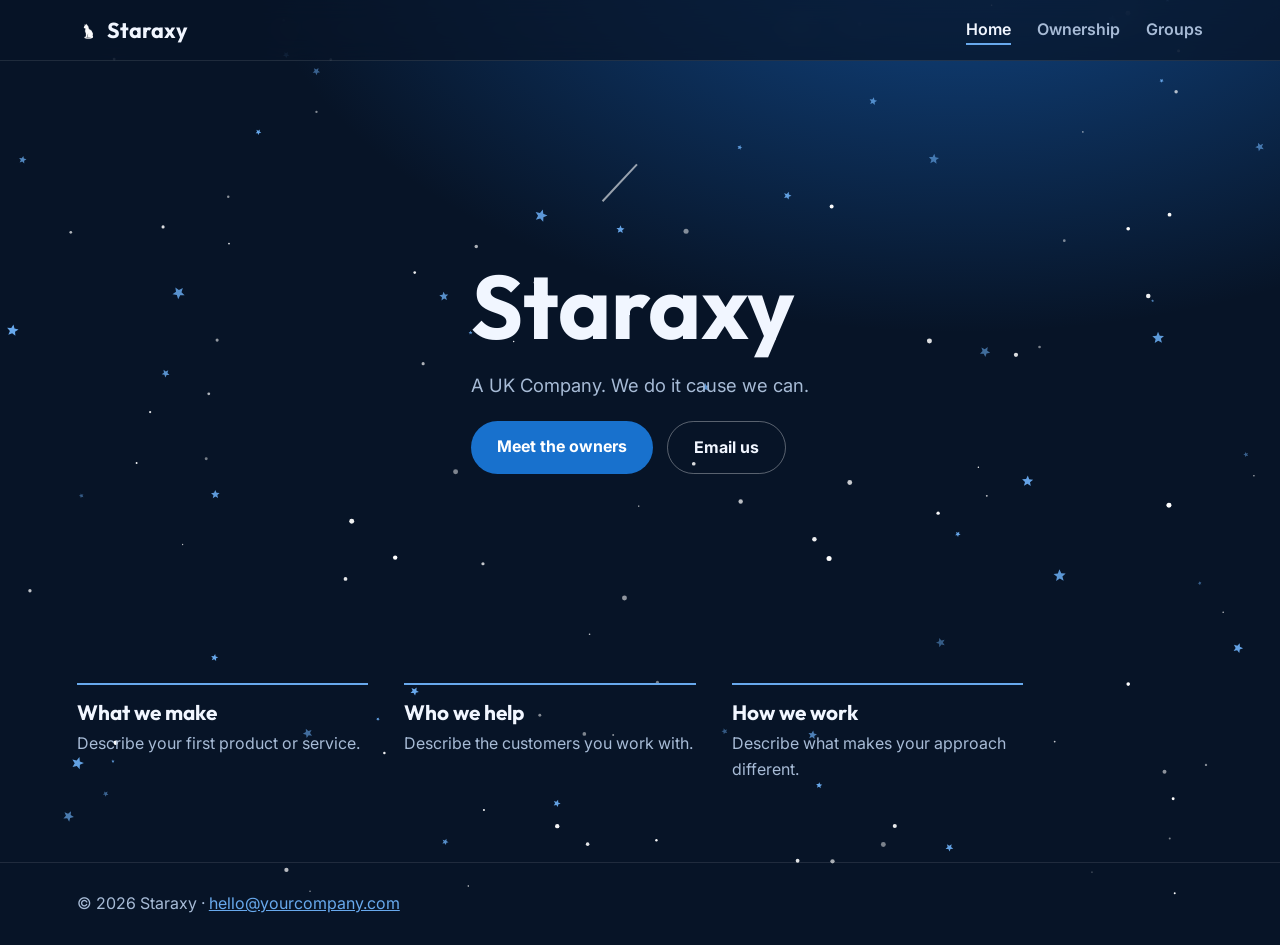
<file: index.html>
<!DOCTYPE html>
<html lang="en">
<head>
<meta charset="utf-8">
<meta name="viewport" content="width=device-width,initial-scale=1">
<title>Home</title>
<link rel="stylesheet" href="style.css">
</head>
<body>
<canvas id="stars" aria-hidden="true"></canvas>
<header><nav aria-label="Main"></nav></header>
<main>
  <section class="hero">
    <h1 id="name"></h1>
    <p id="about"></p>
    <div class="cta">
      <a class="btn" href="ownership">Meet the owners</a>
      <a class="btn ghost" id="mail">Email us</a>
    </div>
  </section>
  <section class="list" id="services"></section>
</main>
<footer></footer>
<script src="site.js"></script>
<script>
  document.getElementById("name").textContent = CONFIG.company;
  document.getElementById("about").textContent = CONFIG.tagline + " " + CONFIG.about;
  document.getElementById("mail").href = "mailto:" + CONFIG.email;
  document.getElementById("services").innerHTML = CONFIG.services
    .map(s => `<div><h3>${s.title}</h3><p>${s.text}</p></div>`).join("");
</script>
</body>
</html>
</file>
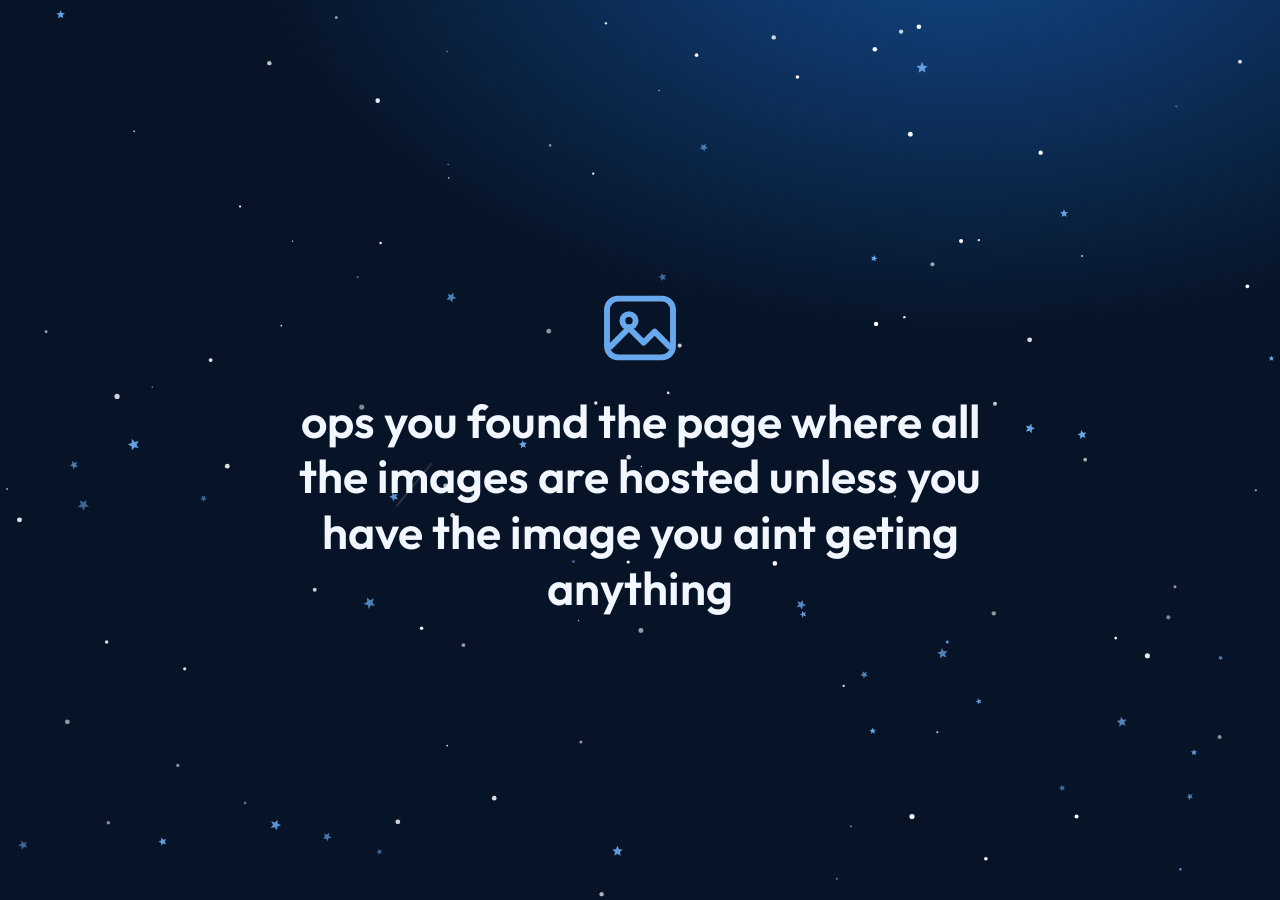
<file: images/index.html>
<!DOCTYPE html>
<html lang="en">
<head>
<meta charset="utf-8">
<meta name="viewport" content="width=device-width,initial-scale=1">
<meta name="robots" content="noindex">
<title>Images</title>
<link rel="stylesheet" href="../style.css">
<style>
main{min-height:100vh;display:grid;place-content:center;justify-items:center;text-align:center;gap:22px;padding:40px 6vw}
.frame{width:88px;height:88px;color:var(--accent)}
h1{font:600 clamp(1.7rem,5vw,2.9rem)/1.2 var(--head);max-width:24ch}
</style>
</head>
<body>
<canvas id="stars" aria-hidden="true"></canvas>
<main>
  <svg class="frame" viewBox="0 0 24 24" fill="none" stroke="currentColor" stroke-width="1.6" stroke-linecap="round" stroke-linejoin="round" aria-hidden="true">
    <rect x="3" y="4" width="18" height="16" rx="3"/><circle cx="9" cy="10" r="1.8"/><path d="M4 17l5-5 4 4 3-3 4 4"/>
  </svg>
  <h1>ops you found the page where all the images are hosted unless you have the image you aint geting anything</h1>
</main>
<script src="../site.js"></script>
<script>document.title = "Images | " + CONFIG.company;</script>
</body>
</html>
</file>
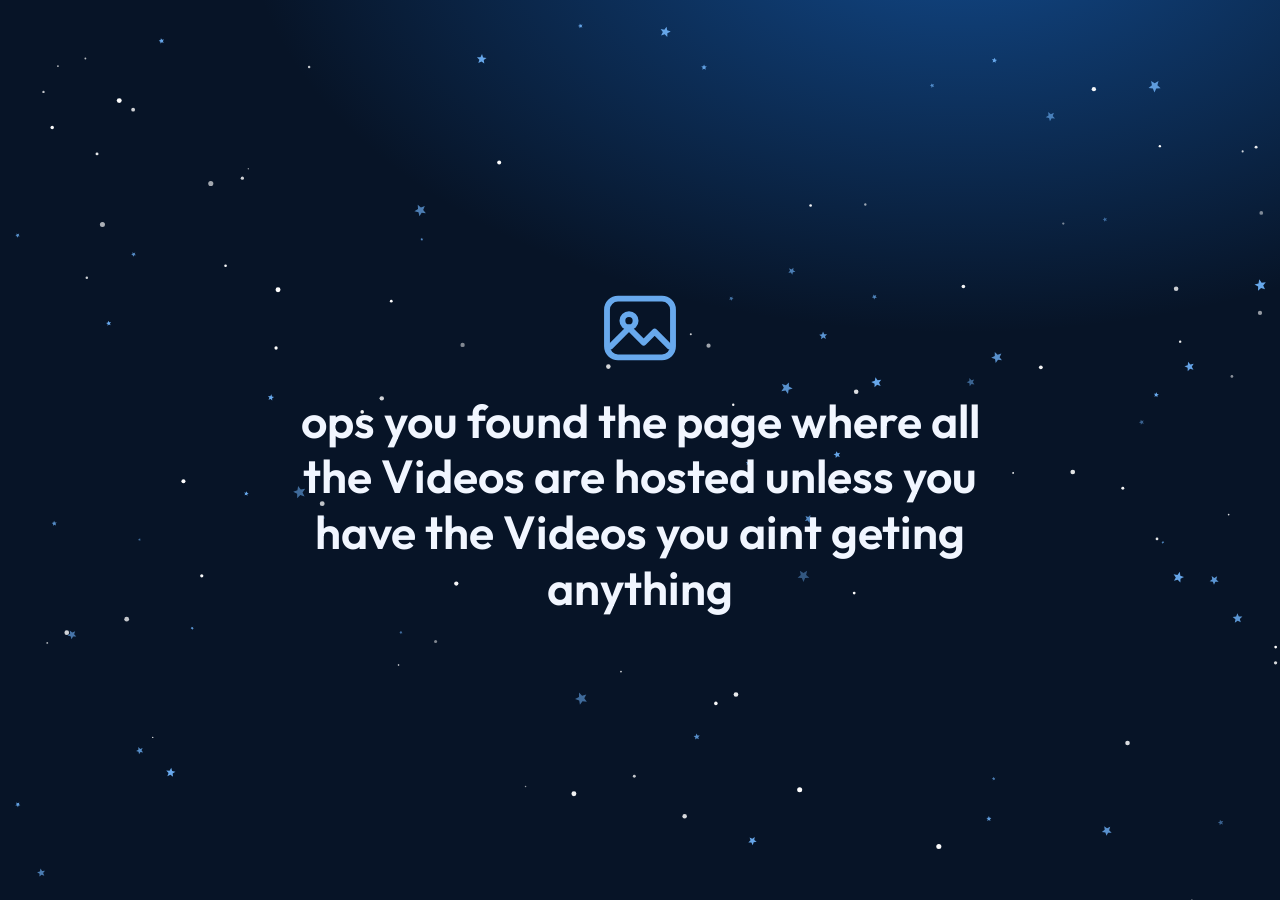
<file: videos/index.html>
<!DOCTYPE html>
<html lang="en">
<head>
<meta charset="utf-8">
<meta name="viewport" content="width=device-width,initial-scale=1">
<meta name="robots" content="noindex">
<title>Videos</title>
<link rel="stylesheet" href="../style.css">
<style>
main{min-height:100vh;display:grid;place-content:center;justify-items:center;text-align:center;gap:22px;padding:40px 6vw}
.frame{width:88px;height:88px;color:var(--accent)}
h1{font:600 clamp(1.7rem,5vw,2.9rem)/1.2 var(--head);max-width:24ch}
</style>
</head>
<body>
<canvas id="stars" aria-hidden="true"></canvas>
<main>
  <svg class="frame" viewBox="0 0 24 24" fill="none" stroke="currentColor" stroke-width="1.6" stroke-linecap="round" stroke-linejoin="round" aria-hidden="true">
    <rect x="3" y="4" width="18" height="16" rx="3"/><circle cx="9" cy="10" r="1.8"/><path d="M4 17l5-5 4 4 3-3 4 4"/>
  </svg>
  <h1>ops you found the page where all the Videos are hosted unless you have the Videos you aint geting anything</h1>
</main>
<script src="../site.js"></script>
<script>document.title = "Images | " + CONFIG.company;</script>
</body>
</html>
</file>
<file: style.css>
@import url("https://fonts.googleapis.com/css2?family=Inter:wght@400;500;600;700&family=Outfit:wght@500;600;700&display=swap");
:root{--night:#071427;--deep:#124a8c;--ink:#f1f6ff;--mute:#a7bbd6;--accent:#68a9ed;--primary:#1871cd;--head:"Outfit","Inter",system-ui,sans-serif}
*{box-sizing:border-box;margin:0}
body{font-family:"Inter",system-ui,-apple-system,"Segoe UI",Roboto,sans-serif;color:var(--ink);line-height:1.6;min-height:100vh;overflow-x:hidden;
background:radial-gradient(1100px 650px at 75% -10%,var(--deep),transparent 65%),var(--night);background-attachment:fixed}
#stars{position:fixed;left:0;top:0;width:100%;height:100%;z-index:0;pointer-events:none}
header{position:sticky;top:0;z-index:10;background:rgba(7,20,39,.72);-webkit-backdrop-filter:blur(12px);backdrop-filter:blur(12px);border-bottom:1px solid #ffffff1a}
main,footer{position:relative;z-index:1}
nav{display:flex;justify-content:space-between;align-items:center;gap:12px;padding:16px 6vw}
.logo{font:700 1.35rem var(--head);color:var(--ink);text-decoration:none}
nav ul{display:flex;gap:26px;list-style:none;padding:0}
nav a:not(.logo){color:var(--mute);text-decoration:none;font-weight:600;padding:4px 0;border-bottom:2px solid transparent}
nav a:not(.logo):hover,nav a.on{color:var(--ink);border-color:var(--accent)}
a:focus-visible{outline:3px solid var(--accent);outline-offset:3px}
.hero{min-height:68vh;display:grid;place-content:center;gap:20px;padding:60px 6vw}
.hero h1{font:700 clamp(2.6rem,8vw,5.6rem)/1.02 var(--head);max-width:12ch}
.hero p{max-width:52ch;color:var(--mute);font-size:1.15rem}
.cta{display:flex;gap:14px;flex-wrap:wrap}
.btn{display:inline-block;padding:13px 26px;border-radius:999px;background:var(--primary);color:#fff;font-weight:700;text-decoration:none}
.btn.ghost{background:none;color:var(--ink);border:1px solid #ffffff55}
.list{display:grid;grid-template-columns:repeat(auto-fit,minmax(230px,1fr));gap:36px;padding:10px 6vw 80px;max-width:1100px}
.list div{border-top:2px solid var(--accent);padding-top:14px}
.list h3{font:700 1.3rem var(--head);margin-bottom:6px}
.list p{color:var(--mute)}
footer{padding:28px 6vw;color:var(--mute);border-top:1px solid #ffffff1a}
footer a{color:var(--accent)}
.title{padding:34px 6vw 0}
.title h1{font:700 clamp(2.2rem,6vw,3.6rem)/1.1 var(--head)}
.title p{color:var(--mute);margin-top:6px}
@media(max-width:560px){nav{flex-direction:column}}
</file>
